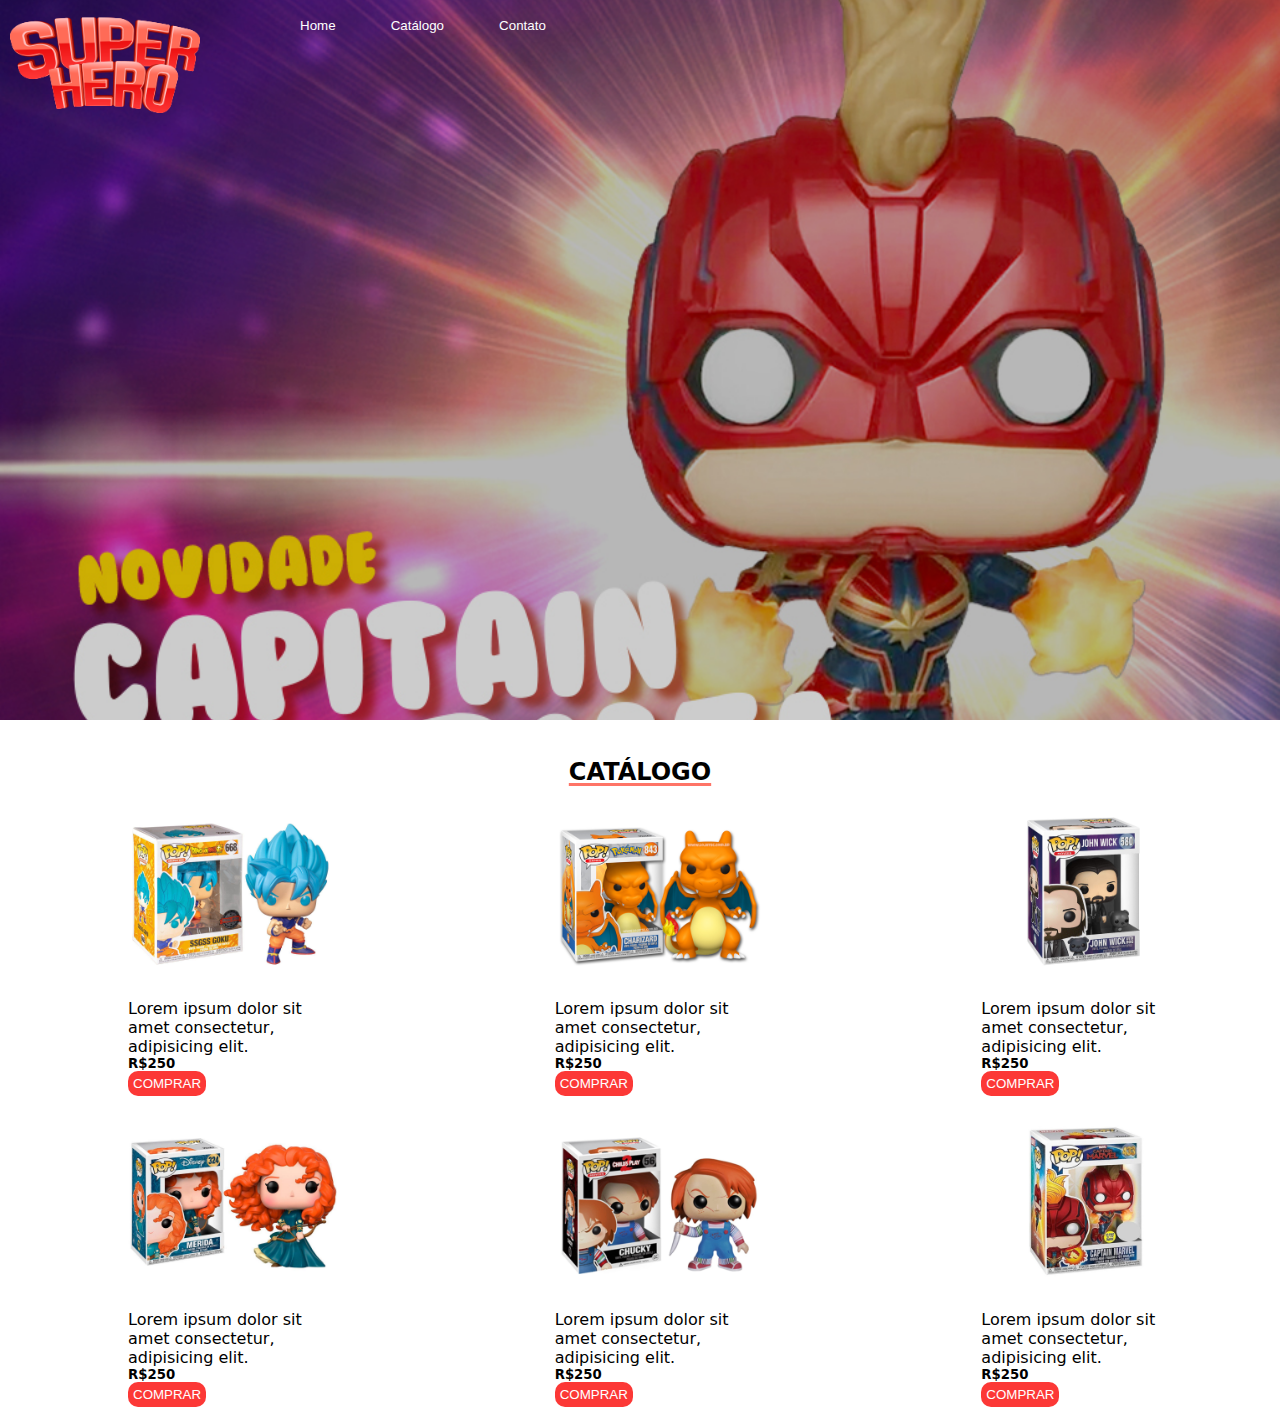
<file: HTML/catalogo.html>
<!DOCTYPE html>
<html lang="pt">
<head>
    <meta charset="UTF-8">
    <meta http-equiv="X-UA-Compatible" content="IE=edge">
    <meta name="viewport" content="width=device-width, initial-scale=1.0">
    <title>Super_Hero</title>
    <link rel="stylesheet" href="../CSS_Catálogo/reset.css">
    <link rel="stylesheet" href="../CSS_Catálogo/global.css">
    <link rel="stylesheet" href="../CSS_Catálogo/header.css">
    <link rel="stylesheet" href="../CSS_Catálogo/button.css">
    <link rel="stylesheet" href="../CSS_Catálogo/main.css">

</head>
<body>
    <header class="header">
        <div class="header-descritivo">
            <a href="./index.html" class="header-logo">
                <img src="../Minha Loja_Website Modelo/imagens atualizadas/logo.png" alt="Logo" class="header-logo-image">
            </a> 

            <nav class="header-nav">  
                <div class="header-button-nav">
                    <button class="btn btn-header"><a href="./index.html"> Home </a></button>
                    <button class="btn btn-header"><a href="./catalogo.html"> Catálogo </a></button>
                    <button class="btn btn-header"><a href="./contato.html"> Contato </a></button>
                </div>
            </nav> 
        </div> 
        
    </header>

    <main class="content">

            <h2 class="content-catalogo-titulo">CATÁLOGO</h2>                

        <div class="content-catalogo">
           <ul class="content-catalogo content-catalogo-lista">
                <li class="content-catalogo-lista-itens">
                    <img src="../imagens/goku.jpg" alt="Goku" class="image-catalog">
                    <P class="txt-produto-catalogo">Lorem ipsum dolor sit amet consectetur, adipisicing elit.</P>
                    <h5>R$250</h5>
                    <button class="btn btn-catalogo btn-catalogo-pagina">COMPRAR</button>
                </li>
                <li class="content-catalogo-lista-itens" >
                    <img src="../imagens/charizard.jpg" alt="Charizard" class="image-catalog">
                    <P class="txt-produto-catalogo">Lorem ipsum dolor sit amet consectetur, adipisicing elit.</P>
                    <h5>R$250</h5>
                    <button class="btn btn-catalogo btn-catalogo-pagina">COMPRAR</button>
                </li>
                <li class="content-catalogo-lista-itens" >
                    <img src="../imagens/johnwick.jpg" alt="Johnwick" class="image-catalog">
                    <P class="txt-produto-catalogo">Lorem ipsum dolor sit amet consectetur, adipisicing elit.</P>
                    <h5>R$250</h5>
                    <button class="btn btn-catalogo btn-catalogo-pagina">COMPRAR</button>
                </li>
                <li class="content-catalogo-lista-itens">
                    <img src="../imagens/brave.jpg" alt="Brave" class="image-catalog">
                    <P class="txt-produto-catalogo">Lorem ipsum dolor sit amet consectetur, adipisicing elit.</P>
                    <h5>R$250</h5>
                    <button class="btn btn-catalogo btn-catalogo-pagina">COMPRAR</button>
                </li>
                <li class="content-catalogo-lista-itens">
                    <img src="../imagens/chucky.jpg" alt="Chucky" class="image-catalog">
                    <P class="txt-produto-catalogo">Lorem ipsum dolor sit amet consectetur, adipisicing elit.</P>
                    <h5>R$250</h5>
                    <button class="btn btn-catalogo btn-catalogo-pagina">COMPRAR</button>
                </li>
                <li class="content-catalogo-lista-itens">
                    <img src="../imagens/capitamarvel.jpg" alt="CapitMarvel" class="image-catalog">
                    <P class="txt-produto-catalogo">Lorem ipsum dolor sit amet consectetur, adipisicing elit.</P>
                    <h5>R$250</h5>
                    <button class="btn btn-catalogo btn-catalogo-pagina">COMPRAR</button>
                </li>
                
           </ul>
        </div>      

    </main>

    <footer>

    </footer>
    
</body>
</html>
</file>
<file: CSS_Catálogo/global.css>
html{
    font-family: system-ui, -apple-system, 
    BlinkMacSystemFont, 'Segoe UI', 
    Roboto, Oxygen, Ubuntu, Cantarell, 
    'Open Sans', 'Helvetica Neue', 
    sans-serif;
}

a
{
    text-decoration: none;
    text-decoration-color: none;
    color: inherit;
}
</file>
<file: CSS_Catálogo/header.css>
/*clearfix*/
.header::after
{
    content: '';
    clear: both;
    display: table;
}

.header{
    background-image: url(../imagens/captainmarvelheader_Mobile.jpg);
    height: 720px;
    background-size: cover;
    background-position: center;
  }

.header-descritivo{
    display: flex;
    flex-direction: row;
}

.header-logo
{
    padding-top: 15px;
}

.header-logo-image{
    padding-left: 10px;
    width: 200px;
}

.header-nav
{
    flex: 2 1 auto;
    padding-top: 15px;
    
}

.header-button-nav 
{
    width: fit-content;
    margin-left: 100px;
    margin-right: auto;
}

@media only screen and (max-width:700px){ 
    .header-descritivo{
        display: flex;
        flex-direction: column;
    }
    
    .header-logo
    {
        padding-top: 25px;
        align-self: center;
    }
    
    .header-logo-image{
        width: 100px;
    }
    .header-nav{
    align-self: center;
    padding-top: 15px;    
    }

    .header-button-nav {
        justify-content: space-between;
        margin-left: 0px;
        margin-right: 0px;
    }
}
</file>
<file: CSS_Catálogo/button.css>
.btn
{
    color: #fff;
    background-color: inherit;
    border: 0;
    font: bold;
}

.btn-header
{
    margin-right: 50px;
}

.btn-header:hover 
{
    border-bottom: #fe7467;
    border-bottom-style: solid;
    
}

.btn-catalogo{
    color: #fff;
    background-color: #fc3836;
    padding: 10px;
    border-radius: 10px;    
}

.btn-catalogo-pagina{
    cursor: pointer;
    padding: 5px;
}
</file>
<file: CSS_Catálogo/main.css>
.content{
    display: flex;
    flex-direction: column;
    flex-wrap: wrap;
}

.content-catalogo-titulo{
    color: black;
    margin-top: 3%;
    text-align: center;
    text-decoration: underline 5px #fe7467;
}

.content-catalogo{
    display: flex;
    flex-direction: row;
    
}

.content-catalogo-lista{
    flex-wrap: wrap;
    list-style: none;
    
}

.image-catalog
{
    width: 70%;
}

.content-catalogo-lista-itens{
   flex: 1 1 33%;
   padding-left: 10%;
   
}

.txt-produto-catalogo{
    inline-size: 200px;
}
</file>
